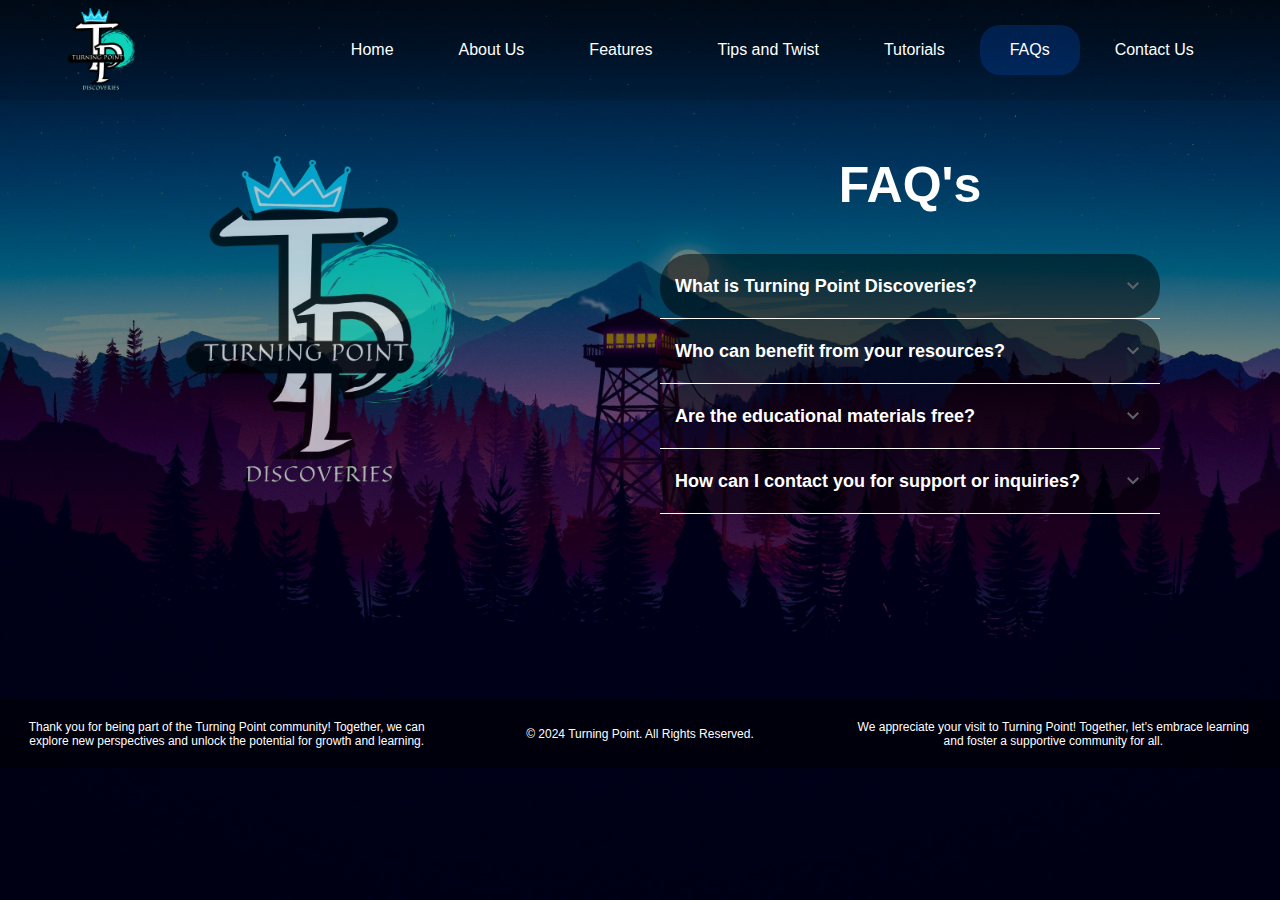
<file: Home/faqs.html>
<!DOCTYPE html>
<html lang="en">
<head>
    <meta charset="UTF-8">
    <meta name="viewport" content="width=device-width, initial-scale=1.0">
    <title>FAQs</title>
    <link rel="stylesheet" href="faqs.css">
</head>
<body>


                        <!-- Navafation Bar ng Turning Point Start -->
                        <nav>
            
                            <ul class="sidebar">
                                <li onclick=hideSidebar()><a href="#"><svg xmlns="http://www.w3.org/2000/svg" height="24px" viewBox="0 -960 960 960" width="24px" fill="#5f6368"><path d="m256-200-56-56 224-224-224-224 56-56 224 224 224-224 56 56-224 224 224 224-56 56-224-224-224 224Z"/></svg></a></li>
                                <div class="logo"><img src="Turning Point Logo.png" alt="Turning Point Logo" class="logo"></div>
                                <li aria-disabled="false"><a class="home" href="index.html">Home</a></li>
                                <li><a class="about" href="aboutus.html">About Us</a></li>
                                <li><a class="features" href="features.html">Features</a></li>
                                <li><a class="tips" href="tips.html">Tips and Twist</a></li>
                                <li><a class="tuto" href="tuto.html">Tutorials</a></li>
                                <li><a class="faqs" href="faqs.html">FAQs</a></li>
                                <li><a class="contact" href="contact.html">Contact Us</a></li>
                            </ul>
                    <div class="container">
                            <ul>
                                <div class="logo"><img src="Turning Point Logo.png" alt="Turning Point Logo" class="logo"></div>
                                <li class="hideOnMobile"><a class="home" href="index.html">Home</a></li>
                                <li class="hideOnMobile"><a class="about" href="aboutus.html">About Us</a></li>
                                <li class="hideOnMobile"><a class="features" href="features.html">Features</a></li>
                                <li class="hideOnMobile"><a class="tips" href="tips.html">Tips and Twist</a></li>
                                <li class="hideOnMobile"><a class="tuto" href="tuto.html">Tutorials</a></li>
                                <li class="hideOnMobile"><a class="faqs" href="faqs.html">FAQs</a></li>
                                <li class="hideOnMobile"><a class="contact" href="contact.html">Contact Us</a></li>
                                <li class="menu-button" onclick=showSidebar()><a href="#"><svg xmlns="http://www.w3.org/2000/svg" height="26px" viewBox="0 -960 960 960" width="26px" fill="#5f6368"><path d="M120-240v-80h720v80H120Zm0-200v-80h720v80H120Zm0-200v-80h720v80H120Z"/></svg></a></li>
                            </ul>
                        </div>
                        </nav>
                    
<div class="fcontainer">
    <div class="flexboxx box1">
  
        <img class="tplogofaqs" src="Turning Point Logo.png" alt="">
    </div>

    <div class="flexboxx box2">
        <div class="questions-container">
            <h1 class="title">FAQ's</h1>
            <div class="question">
                <button>
                    <span>What is Turning Point Discoveries?</span>
                    <svg xmlns="http://www.w3.org/2000/svg" height="24px" viewBox="0 -960 960 960" width="24px" fill="#5f6368"><path d="M480-344 240-584l56-56 184 184 184-184 56 56-240 240Z"/></svg>
                </button>
                <p>Turning Point Discoveries is an educational platform that provides students with high-quality resources, tutorials, and materials designed to enhance learning and support academic success.
                </p>
            </div>

            <div class="questions-container">
                <div class="question">
                    <button>
                        <span>Who can benefit from your resources?</span>
                        <svg xmlns="http://www.w3.org/2000/svg" height="24px" viewBox="0 -960 960 960" width="24px" fill="#5f6368"><path d="M480-344 240-584l56-56 184 184 184-184 56 56-240 240Z"/></svg>
                    </button>
                    <p>Our resources are suitable for students of all ages, educators seeking supplemental materials, and parents looking to support their children's education.</p>
                </div>
              </div>

              <div class="questions-container">
                <div class="question">
                    <button>
                        <span>Are the educational materials free?</span>
                        <svg xmlns="http://www.w3.org/2000/svg" height="24px" viewBox="0 -960 960 960" width="24px" fill="#5f6368"><path d="M480-344 240-584l56-56 184 184 184-184 56 56-240 240Z"/></svg>
                    </button>
                    <p>Many of our resources are available for free. Some premium content may require a subscription or a one-time fee.</p>
                </div>
              </div>

              <div class="questions-container">
                <div class="question">
                    <button>
                        <span>How can I contact you for support or inquiries?</span>
                        <svg xmlns="http://www.w3.org/2000/svg" height="24px" viewBox="0 -960 960 960" width="24px" fill="#5f6368"><path d="M480-344 240-584l56-56 184 184 184-184 56 56-240 240Z"/></svg>
                    </button>
                    <p>You can reach us through our Contact Us page by filling out the form or emailing us directly at info@turningpointdiscoveries.com. We aim to respond within 24-48 hours.</p>
                </div>
              </div>


    </div>
    </div>

</div>
 <script src="faqs.js"></script>
</body>

<!-- Footer Start -->
 
<footer>
    <div class="foot"> 
       <div class="foot"> 
        Thank you for being part of the Turning Point community! Together, we can explore new perspectives and unlock the potential for growth and learning.
</div>

<div class="foot tp1"> 
    © 2024 Turning Point. All Rights Reserved.

</div>

<div class="foot"> 
    We appreciate your visit to Turning Point! Together, let's embrace learning and foster a supportive community for all.
</div>
</footer>

<!-- Footer End -->
</html>
</file>
<file: Home/faqs.css>
/* Nav css start */
*{
    padding: 0;
    margin: 0;
    box-sizing: border-box;
}
body{
    min-height: 100vh;
    background-image: linear-gradient(to top, rgba(0, 0, 0, 0.5) 50%, rgba(0, 0, 0, 0.5) 50%), url(bg.jpg);
    background-size: cover;
    background-repeat: no-repeat;
    background-position: center;
    font-family: 'Segoe UI', Tahoma, Geneva, Verdana, sans-serif;
    height: 100%;
    
}

nav{
    background-color: rgba(0, 0, 0, 0.1);
}
nav ul{
    width: 100%;
    list-style: none;
    display: flex;
    justify-content: flex-end;
    align-items: center;
}
nav li{
    margin-right: 5px;
    height: 50px;
}
nav a{
    border-radius: 20px;
    height: 100%;
    padding: 0 30px;
    text-decoration: none;
    display: flex;
    align-items: center;
    color: white;
    transition: 0.5s;
}

nav a:hover{
    transition: ease-in-out;
    color: black;
    background-color: lightgray;   
transition: 0.5s;
}
.logo{
    width: 100px;
    height: 100px;
    margin-right: auto;
}
.faqs{
    background: rgba(2, 103, 255, 0.212);
}
.faqs:hover{
    background: rgba(2, 103, 255, 0.212);
    color: white;

}
.sidebar{
    position: fixed;
    top: 0;
    right: 0;
    height: 100vh;
    width: 250px;
    z-index: 999;
    background-color: rgba(0, 0, 0, 0.1);
    display: none;
    flex-direction: column;
    align-items: flex-start;
    justify-content: flex-start;
    backdrop-filter: blur(10px);
}
.sidebar li{
    width: 100%;
}
.sidebar a{
    width: 100%;
}
.menu-button{
    display: none;
}


.container{
    width: 92%;
    margin: auto;
    height: 100%;
    /* border: 2px solid yellow; */
    overflow:hidden;
    display: flex;
    justify-content: center; /*Pag may prob try mo alisin toh*/
}


footer{
    margin-top: 100px;
    color: white;
    width: 100%;
    background-color: rgba(0, 0, 0, 0.466);  /* Black color with 50% transparency */
    padding: 20px;

}
.foot{
    display: flex;
    flex-basis: 100%;
    font-size: 12px;
    text-align: center;
    justify-content: center;
    align-items: center;
}

/* Nav css end */

.questions-container{
    /* size nung faqs box */
    max-width: 500px; 
    margin: 0 auto;

}

.question{
    border-bottom: 1px solid #fff;
   
}
.question button{
    border-radius: 30px;
    width: 500px;
    background-color: #0000007e;
    display: flex;
    justify-content: space-between;
    align-items: center;
    padding: 20px 15px;
    border:none;
    outline: none;
    font-size: 22px;
    color: #fff;
    font-weight: 700;
    cursor: pointer;
    font-size: 18px;
    /* margin-bottom: 10px; */

}
.question p{
    color: white;
    font-size: 18px;
    max-height: 0;
    opacity: 0;
    line-height: 1.5;
    overflow: hidden;
    transition: all 0.6s ease;
}


/*add this class when click*/
.question p.show{
    max-height: 200px; 
    opacity: 1;
    padding:0px 15px 30px 15px;
}

.title{
    color: white;
    font-size: 50px;
    text-align: center;
    margin: 20px;
    margin-bottom: 40px;
    
}
.fcontainer{
    min-height: 500px; /* size nung box */
    height: auto;
    display: flex;
    flex-wrap: wrap;
    justify-content:center;
    align-items: center;
}

.flexboxx{    
    margin: 20px 70px 70px 70px;

   
}
.tplogofaqs{
    height: 400px;
    width: 400px;
    opacity: 70%;
}

@media(max-width: 900px){
    .hideOnMobile{
        display: none;
    }
    .menu-button{
        display: block;
    }
    .question button{
        border-radius: 30px;
        width: auto;}
}

@media(max-width: 400px){
.sidebar{
    width: 100%;
}
.question button{
    border-radius: 30px;
    width: auto;}
}
</file>
